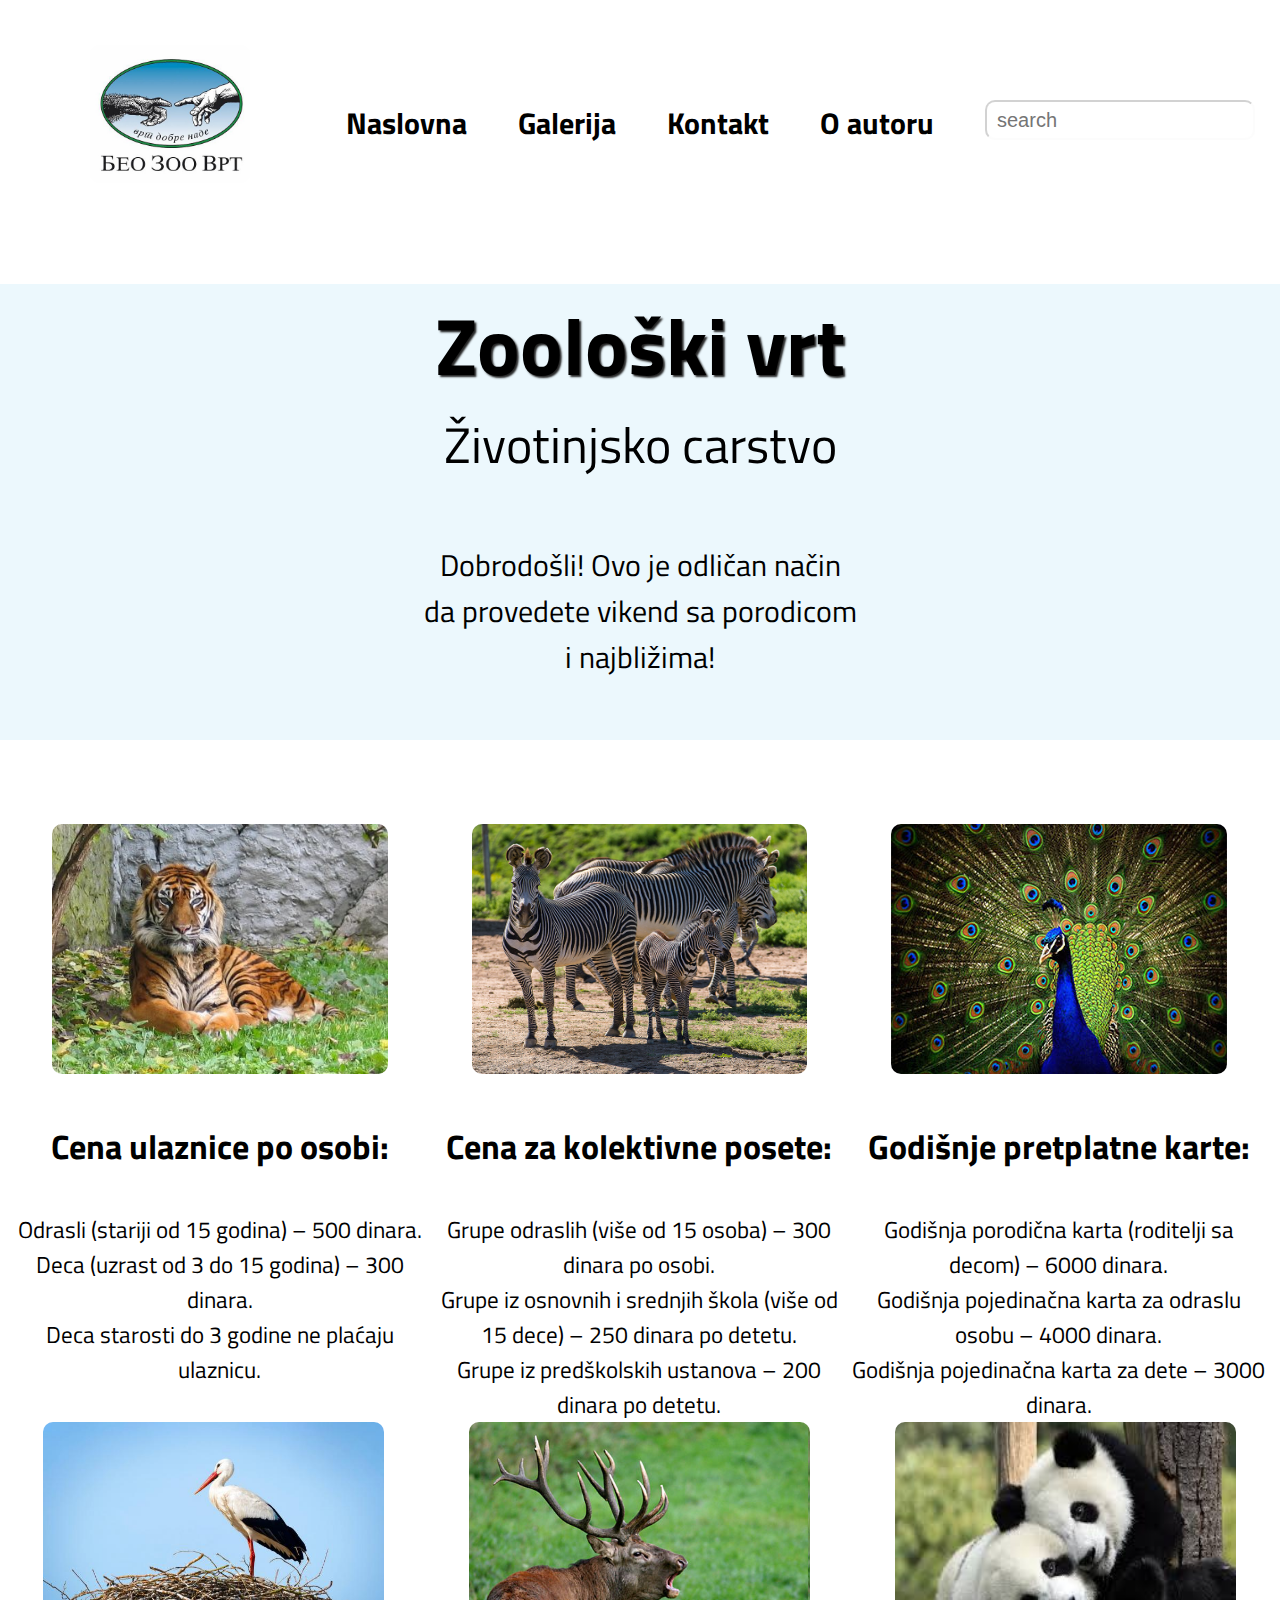
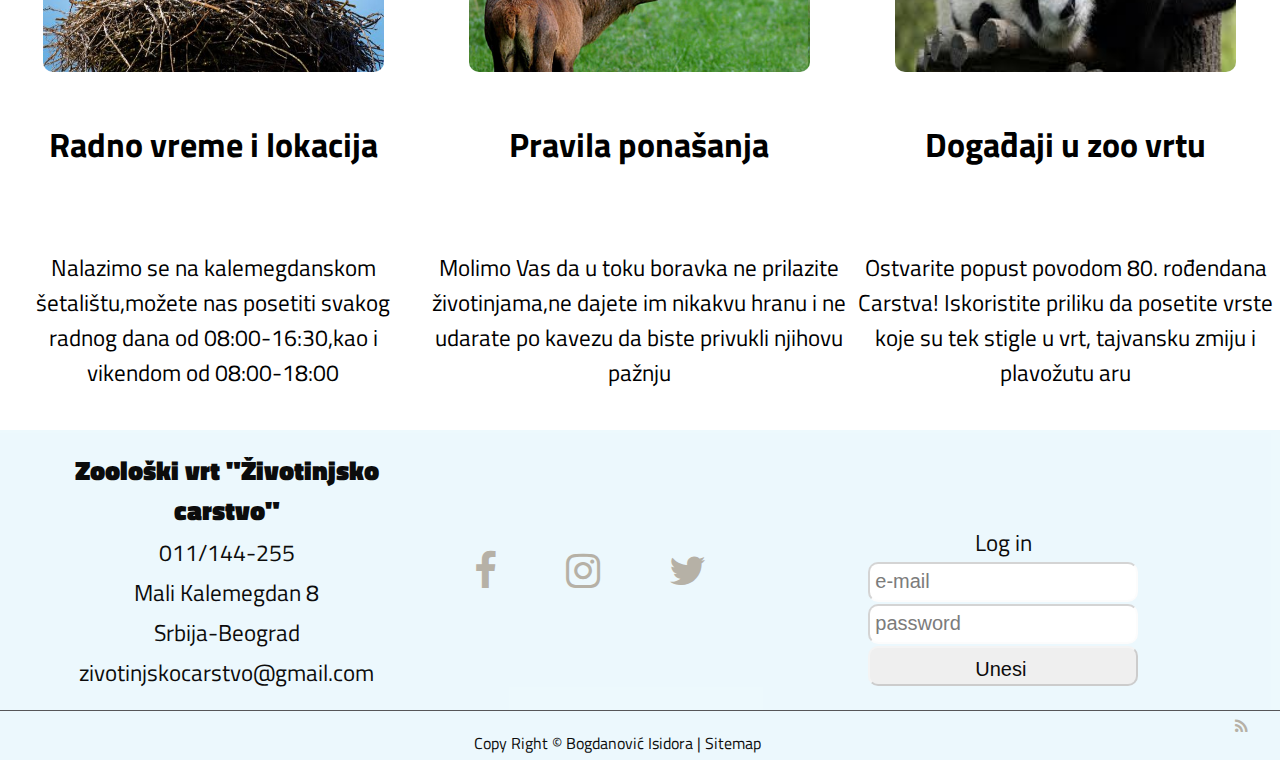
<file: index.html>
<!DOCTYPE html>
<html>
<head>
	<title>Zoo vrt Životinjsko carstvo</title>
	<meta charset="utf-8"/>
	<link rel="stylesheet" type="text/css" href="css/style.css"/>
	<link rel="stylesheet" href="https://use.fontawesome.com/releases/v5.6.3/css/all.css" integrity="sha384-UHRtZLI+pbxtHCWp1t77Bi1L4ZtiqrqD80Kn4Z8NTSRyMA2Fd33n5dQ8lWUE00s/" crossorigin="anonymous">
	<link href="https://stackpath.bootstrapcdn.com/font-awesome/4.7.0/css/font-awesome.min.css" rel="stylesheet" integrity="sha384-wvfXpqpZZVQGK6TAh5PVlGOfQNHSoD2xbE+QkPxCAFlNEevoEH3Sl0sibVcOQVnN" crossorigin="anonymous"/>
	<meta name="keywords" content="zivotinje,zabava,priroda,"/>
	<meta name="description" content="Najbolji nacin da u prirodi sa porodicom provedete slobodno vreme"/>
	<meta name="robots" content="index,follow" href="robots.txt"/>
</head>

<body>
	<div id="omot">
		<header id="zaglavlje">
		<div id="sredina">
			<a href="index.html" id="logo"><img src="images/logo.png" title="logo" alt="logo"/></a>
		</div>
		<div id="levo">
			<nav>
				<ul>
					<li>
						<a href="index.html">Naslovna</a>
					</li>
					<li>
						<a href="galerija.html">Galerija</a>
					</li>
					<li>
						<a href="kontakt.html">Kontakt</a>
					</li>
					<li>
						<a href="autor.html">O autoru</a>
					</li>
				</ul>
			</nav>
		</div>
			<div id="desno">		
				<input type="search" id="search" name="search" placeholder="search"/>
			</div>
		</header>
		
		<section id="slajder">
			<article class="slajdTekst">
				<header>
					<h1>Zoološki vrt</h1>
				</header>
				<a href="index.html">Životinjsko carstvo</a>
			</article>
			<article class="slajdTekst">
				<p>Dobrodošli! Ovo je odličan način </br> da provedete vikend sa porodicom</br> i najbližima! </p>
			</article>
			
		</section>
		
		<section id="ulaznice">
			<article>
				<img src="images/karte1.png" title="karte1" alt="karte1"/>
				<h1>Cena ulaznice po osobi:</h1>
				<p> Odrasli (stariji od 15 godina) – 500 dinara.</br>
				    Deca (uzrast od 3 do 15 godina) – 300 dinara.</br>
				    Deca starosti do 3 godine ne plaćaju ulaznicu.</br>
				</p>
			</article>
			<article>
				<img src="images/karte2.png" title="karte2" alt="karte2"/>
				<h1>Cena za kolektivne posete:</h1>
				<p> Grupe odraslih (više od 15 osoba) – 300 dinara po osobi.</br>
				    Grupe iz osnovnih i srednjih škola (više od 15 dece) – 250 dinara po detetu.</br>
				    Grupe iz predškolskih ustanova – 200 dinara po detetu.</br>
				</p>
			</article>
			<article>
				<img src="images/karte3.png" title="karte3" alt="karte3"/>
				<h1>Godišnje pretplatne karte:</h1>
				<p> Godišnja porodična karta (roditelji sa decom) – 6000 dinara.</br>
				    Godišnja pojedinačna karta za odraslu osobu – 4000 dinara.</br>
				    Godišnja pojedinačna karta za dete – 3000 dinara.</br>
				</p>
			</article>
		</section>
		
		<div class="cleaner"></div>
		
		
		<section id="drugo">
			<article>
				<img src="images/lokacija.png" title="lokacija" alt="lokacija"/>
				<h1>Radno vreme i lokacija</h1>
				<p> Nalazimo se na kalemegdanskom šetalištu,možete nas posetiti svakog radnog dana od 08:00-16:30,kao i vikendom od 08:00-18:00 
				</p>
			</article>
			<article>
				<img src="images/paznja.png" title="paznja" alt="paznja"/>
				<h1>Pravila ponašanja</h1>
				<p> Molimo Vas da u toku boravka ne prilazite životinjama,ne dajete im nikakvu hranu i ne udarate po kavezu da biste privukli njihovu pažnju
				</p>
			</article>
			<article>
				<img src="images/dogadjaj.png" title="dogadjaj" alt="dogadjaj"/>
				<h1>Događaji u zoo vrtu</h1>
				<p> Ostvarite popust povodom 80. rođendana Carstva! Iskoristite priliku da posetite vrste koje su tek stigle u vrt, tajvansku zmiju i plavožutu aru  </br>
					
				</p>
			</article>
		</section>
		
		
		<div class="cleaner"></div>
		<footer>
			<article class="futer">
				<h3>
					<b>Zoološki vrt "Životinjsko carstvo"</b>
				</h3>
				<p>011/144-255</p>
				<p>Mali Kalemegdan 8</p>
				<p>Srbija-Beograd</p>
				<p>zivotinjskocarstvo@gmail.com</p>
			</article>
			<div id="svi">
				<div class="social-network">
					<a href="https://www.facebook.com/" target="_blank">
						<i class="fa fa-facebook"></i>
					</a>
				</div>
				<div class="social-network">
					<a href="https://www.instagram.com/" target="_blank">
						<i class="fa fa-instagram"></i>
					</a>
				</div>
				<div class="social-network">
					<a href="https://www.twiter.com/" target="_blank">
						<i class="fa fa-twitter"></i>
					</a>
				</div>
				<div class="cleaner"></div>
			</div>
			<div id="forma">
				<form method="GET" action="#">
					</br>
					</br>
					<table>
						<tbody>
							<tr>
								<td>
									<p>Log in</p>
								</td>
							</tr>
							<tr>
								<td colspan="2">
									<input type="text" id="email" name="email" size="30" placeholder="e-mail"/>
									</br>
								</td>
							</tr>
							<tr>
								<td colspan="2">
									<input type="password" id="password" name="password" size="30" placeholder="password"/>
								</td>
							</tr>
							<tr>
								<td>
									<input type="submit" id="submit" name="submit" value="Unesi"/>
								</td>
							</tr>
						</tbody>
					</table>
				</form>
			</div>
			<div class="cleaner"></div>
		</footer>
		<div id="drugifuter">
			<div class="jedan"><a target="_blank" href="rss.xml"><i class="fa fa-rss"></i></a></div>
			
			
			<div id="copyright">
				Copy Right &copy <a href="autor.html">Bogdanović Isidora</a> | <a href="sitemap.xml" target="_blank">Sitemap</a></p>
			</div>
		</div>
	</div>
</body>
</html>
</file>
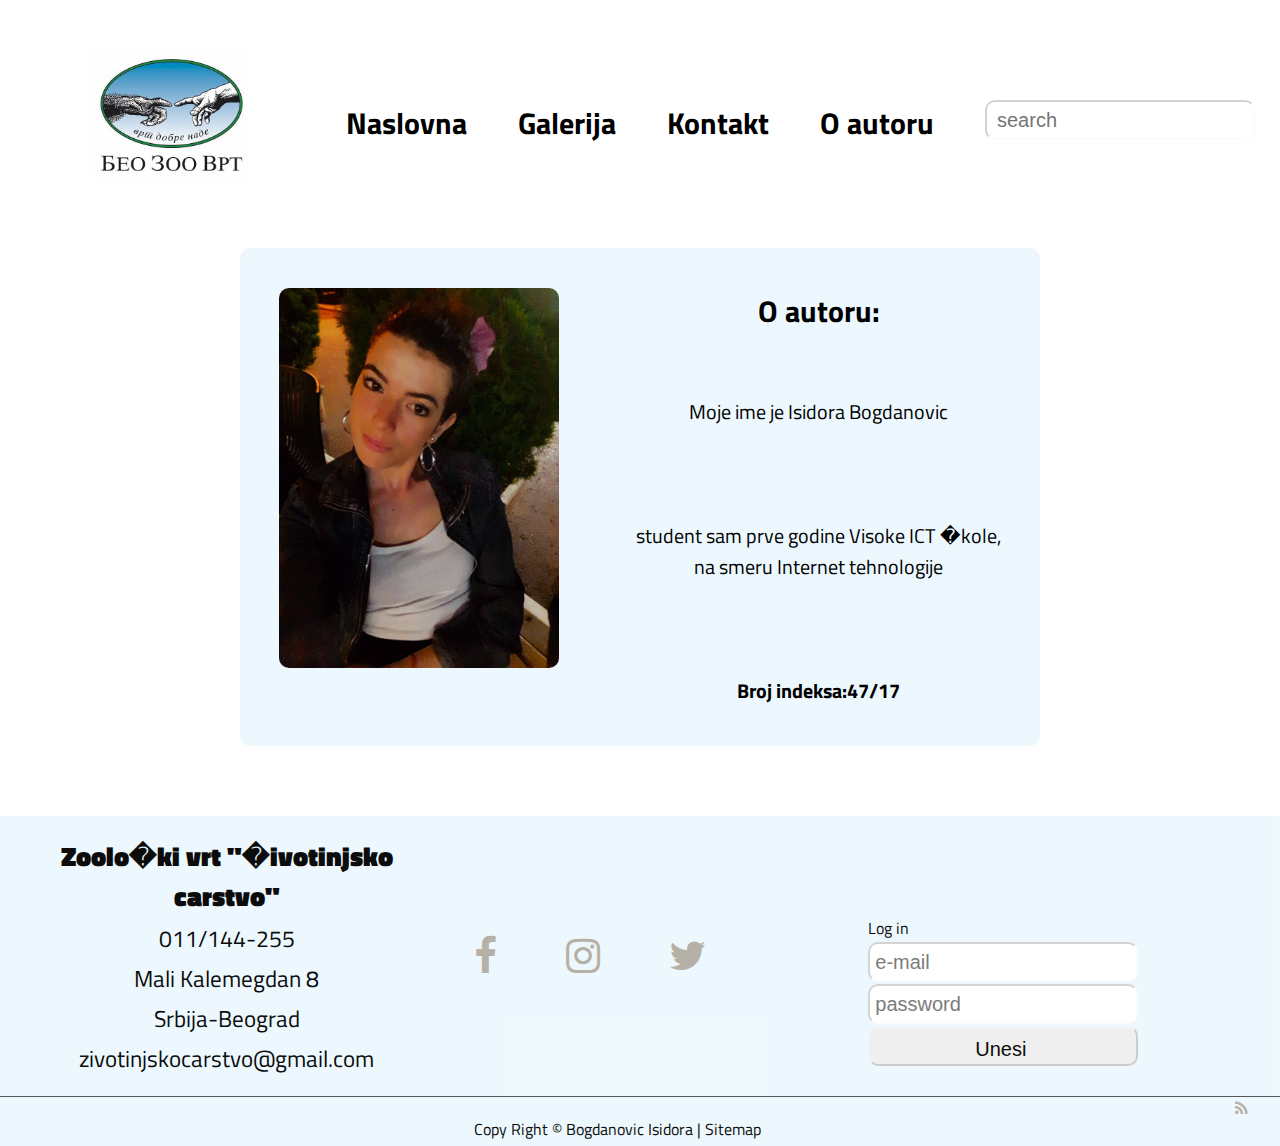
<file: autor.html>
<html>
<head>
	<title>Zoo vrt Zivotinjsko carstvo</title>
	<meta charset="utf-8"/>
	<link rel="stylesheet" type="text/css" href="css/style.css"/>
	<link rel="stylesheet" href="https://use.fontawesome.com/releases/v5.6.3/css/all.css" integrity="sha384-UHRtZLI+pbxtHCWp1t77Bi1L4ZtiqrqD80Kn4Z8NTSRyMA2Fd33n5dQ8lWUE00s/" crossorigin="anonymous">
	<link href="https://stackpath.bootstrapcdn.com/font-awesome/4.7.0/css/font-awesome.min.css" rel="stylesheet" integrity="sha384-wvfXpqpZZVQGK6TAh5PVlGOfQNHSoD2xbE+QkPxCAFlNEevoEH3Sl0sibVcOQVnN" crossorigin="anonymous"/>
	<meta name="keywords" content="zivotinje,zabava,priroda,"/>
	<meta name="description" content="Najbolji nacin da u prirodi sa porodicom provedete slobodno vreme"/>
	<meta name="robots" content="index,follow" href="robots.txt"/>
</head>

<body>
	<div id="omot">
		<header id="zaglavlje">
				<div id="sredina">
			<a href="index.html" id="logo"><img src="images/logo.png" title="logo" alt="logo"/></a>
		</div>
		<div id="levo">
			<nav>
				<ul>
					<li>
						<a href="index.html">Naslovna</a>
					</li>
					<li>
						<a href="galerija.html">Galerija</a>
					</li>
					<li>
						<a href="kontakt.html">Kontakt</a>
					</li>
					<li>
						<a href="autor.html">O autoru</a>
					</li>
				</ul>
			</nav>
		</div>
			<div id="desno">		
				<input type="search" id="search" name="search" placeholder="search"/>
			</div>
		</header>
		
		<div id="omeni">
			<article>
				<img src="images/isi.png" title="isidora" alt="isidora"/>
			</article>
			<aside>
				<h2>O autoru:</h2></br></br>
				<p>Moje ime je Isidora Bogdanovic</p></br></br>
				</br>student sam prve godine Visoke ICT �kole,
				</br>na smeru Internet tehnologije</br></br></br></br>
				<p><b>Broj indeksa:47/17</b></p>
			</aside>
		</div>
		<div class="cleaner"></div>
		<footer>
			<article class="futer">
				<h3>
					<b>Zoolo�ki vrt "�ivotinjsko carstvo"</b>
				</h3>
				<p>011/144-255</p>
				<p>Mali Kalemegdan 8</p>
				<p>Srbija-Beograd</p>
				<p>zivotinjskocarstvo@gmail.com</p>
			</article>
						<div id="svi">
				<div class="social-network">
					<a href="https://www.facebook.com/" target="_blank">
						<i class="fa fa-facebook"></i>
					</a>
				</div>
				<div class="social-network">
					<a href="https://www.instagram.com/" target="_blank">
						<i class="fa fa-instagram"></i>
					</a>
				</div>
				<div class="social-network">
					<a href="https://www.twiter.com/" target="_blank">
						<i class="fa fa-twitter"></i>
					</a>
				</div>
				<div class="cleaner"></div>
			</div>
			<div id="forma">
				<form method="GET" action="#">
					</br>
					</br>
					<table>
						<tbody>
							<tr>
								<td>
									<p>Log in</p>
								</td>
							</tr>
							<tr>
								<td colspan="2">
									<input type="text" id="email" name="email" size="30" placeholder="e-mail"/>
									</br>
								</td>
							</tr>
							<tr>
								<td colspan="2">
									<input type="password" id="password" name="password" size="30" placeholder="password"/>
								</td>
							</tr>
							<tr>
								<td>
									<input type="submit" id="submit" name="submit" value="Unesi"/>
								</td>
							</tr>
						</tbody>
					</table>
				</form>
			</div>
			<div class="cleaner"></div>
		</footer>
		<div id="drugifuter">
			<div class="jedan"><a target="_blank" href="rss.xml"><i class="fa fa-rss"></i></a></div>
			
			
			<div id="copyright">
				Copy Right &copy <a href="autor.html">Bogdanovic Isidora</a> | <a href="sitemap.xml" target="_blank">Sitemap</a></p>
			</div>
		</div>
	</div>
</body>
</html>
</file>
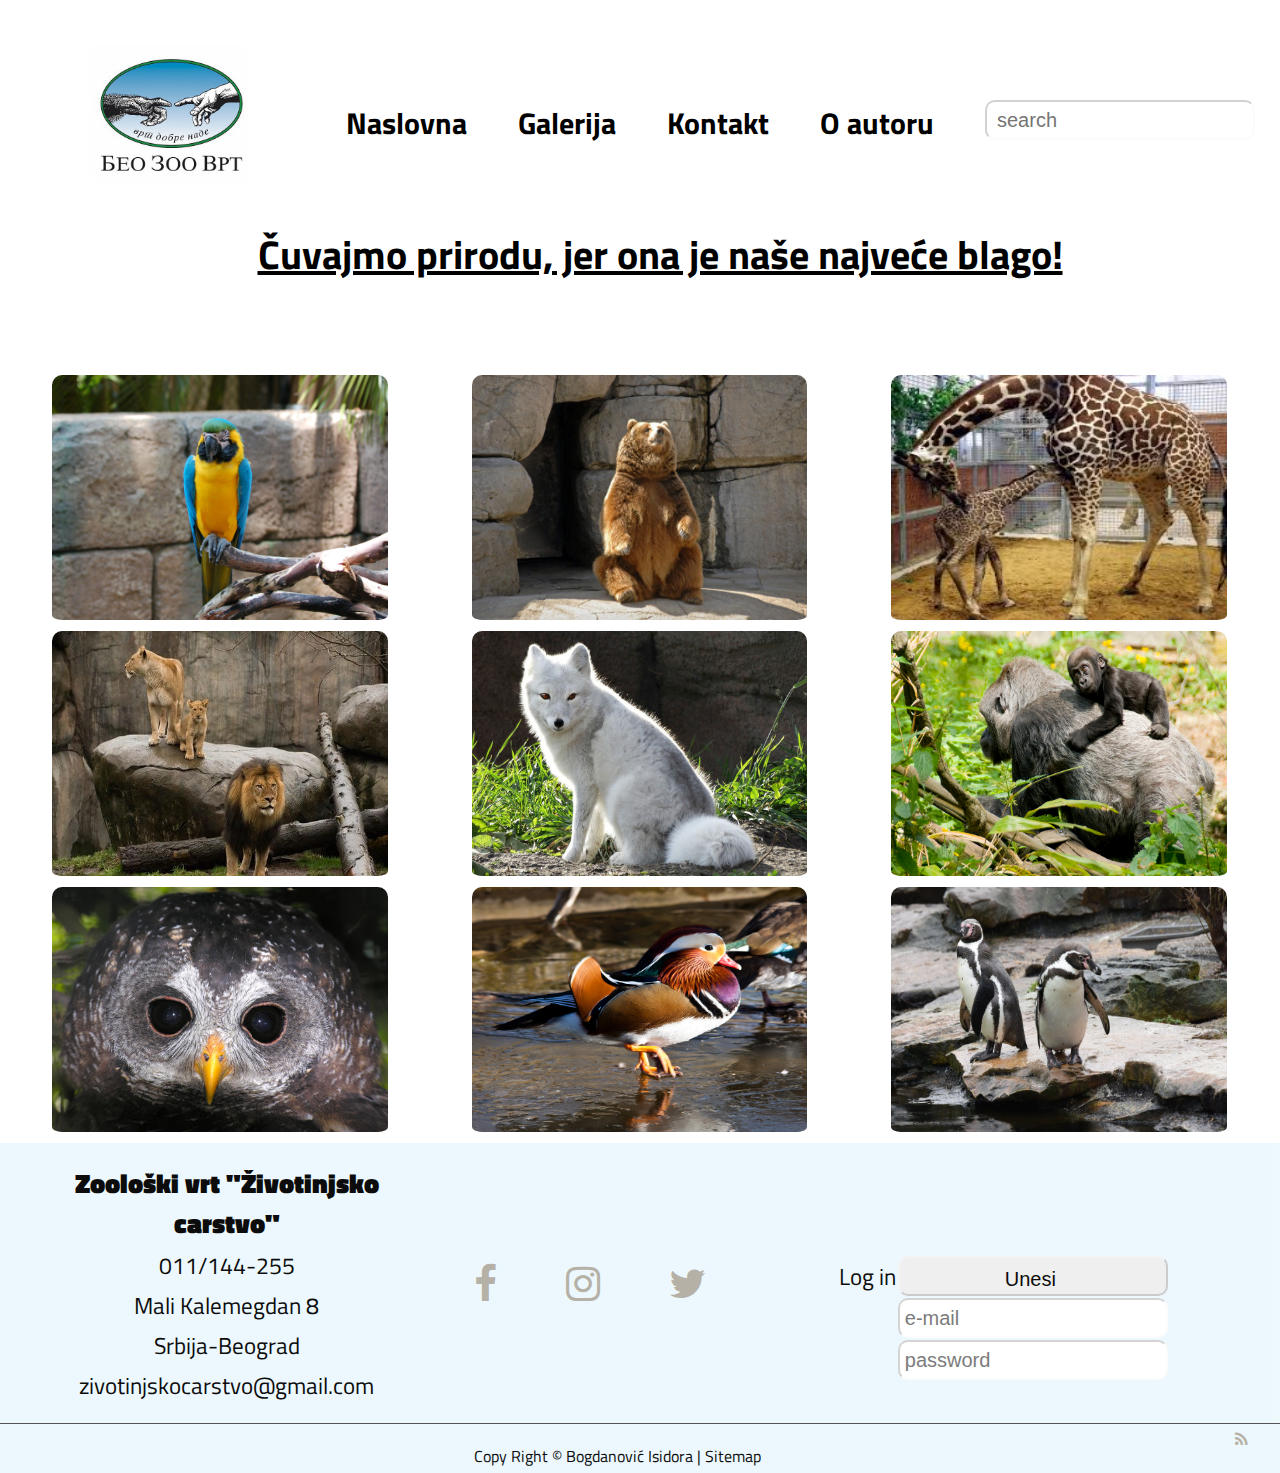
<file: galerija.html>
<!DOCTYPE html>
<html>
<head>
	<title>Zoo vrt Zivotinjsko carstvo</title>
	<meta charset="utf-8"/>
	<link rel="stylesheet" type="text/css" href="css/style.css"/>
	<link rel="stylesheet" href="https://use.fontawesome.com/releases/v5.6.3/css/all.css" integrity="sha384-UHRtZLI+pbxtHCWp1t77Bi1L4ZtiqrqD80Kn4Z8NTSRyMA2Fd33n5dQ8lWUE00s/" crossorigin="anonymous">
	<link href="https://stackpath.bootstrapcdn.com/font-awesome/4.7.0/css/font-awesome.min.css" rel="stylesheet" integrity="sha384-wvfXpqpZZVQGK6TAh5PVlGOfQNHSoD2xbE+QkPxCAFlNEevoEH3Sl0sibVcOQVnN" crossorigin="anonymous"/>
	<meta name="keywords" content="zivotinje,zabava,priroda,"/>
	<meta name="description" content="Najbolji nacin da u prirodi sa porodicom provedete slobodno vreme"/>
	<meta name="robots" content="index,follow" href="robots.txt"/>
</head>

<body>
	<div id="omot">
		<header id="zaglavlje">
				<div id="sredina">
			<a href="index.html" id="logo"><img src="images/logo.png" title="logo" alt="logo"/></a>
		</div>
		<div id="levo">
			<nav>
				<ul>
					<li>
						<a href="index.html">Naslovna</a>
					</li>
					<li>
						<a href="galerija.html">Galerija</a>
					</li>
					<li>
						<a href="kontakt.html">Kontakt</a>
					</li>
					<li>
						<a href="autor.html">O autoru</a>
					</li>
				</ul>
			</nav>
		</div>
			<div id="desno">		
				<input type="search" id="search" name="search" placeholder="search"/>
			</div>
		</header>
		
		<div id="uvod">
			<h3>Čuvajmo prirodu, jer ona je naše najveće blago!</h3>
		</div>
				<section class="prvetri">
					<article>
						<img src="images/prva.png" title="prva" alt="prva"/>
				
					</article>
					<article>
						<img src="images/druga.png" title="druga" alt="druga"/>
				
					</article>
					<article>
						<img src="images/treca.png" title="treca" alt="treca"/>
					</article>
				</section>
				
				<section class="prvetri">
					<article>
						<img src="images/cetvrta.png" title="cetvrta" alt="cetvrta"/>
				
					</article>
					<article>
						<img src="images/peta.png" title="peta" alt="peta"/>
				
					</article>
					<article>
						<img src="images/sesta.png" title="sesta" alt="sesta"/>
				
					</article>
				</section>
				<section class="prvetri">
					<article>
						<img src="images/sedma.png" title="sedma" alt="sedma"/>
				
					</article>
					<article>
						<img src="images/osma.png" title="osma" alt="osma"/>
				
					</article>
					<article>
						<img src="images/deveta.png" title="deveta" alt="deveta"/>
				
					</article>
				</section>
				
				<div class="cleaner"></div>
		<footer>
			<article class="futer">
				<h3>
					<b>Zoološki vrt "Životinjsko carstvo"</b>
				</h3>
				<p>011/144-255</p>
				<p>Mali Kalemegdan 8</p>
				<p>Srbija-Beograd</p>
				<p>zivotinjskocarstvo@gmail.com</p>
			</article>
						<div id="svi">
				<div class="social-network">
					<a href="https://www.facebook.com/" target="_blank">
						<i class="fa fa-facebook"></i>
					</a>
				</div>
				<div class="social-network">
					<a href="https://www.instagram.com/" target="_blank">
						<i class="fa fa-instagram"></i>
					</a>
				</div>
				<div class="social-network">
					<a href="https://www.twiter.com/" target="_blank">
						<i class="fa fa-twitter"></i>
					</a>
				</div>
				<div class="cleaner"></div>
			</div>
			<div id="forma">
				<form method="GET" action="#">
					</br>
					</br>
					<table>
						<tbody>
							<tr>
								<td>
									<p>Log in</p>
								</td>
								<td>
									<input type="submit" id="submit" name="submit" value="Unesi"/>
								</td>
							</tr>
							<tr>
								<td colspan="2">
									<input type="text" id="email" name="email" size="30" placeholder="e-mail"/>
									</br>
								</td>
							</tr>
							<tr>
								<td colspan="2">
									<input type="password" id="password" name="password" size="30" placeholder="password"/>
								</td>
							</tr>
						</tbody>
					</table>
				</form>
			</div>
			<div class="cleaner"></div>
		</footer>
		<div id="drugifuter">
			<div class="jedan"><a target="_blank" href="rss.xml"><i class="fa fa-rss"></i></a></div>
			
			
			<div id="copyright">
				Copy Right &copy <a href="autor.html">Bogdanović Isidora</a> | <a href="sitemap.xml" target="_blank">Sitemap</a></p>
			</div>
		</div>
	</div>
</body>
</html>
</file>
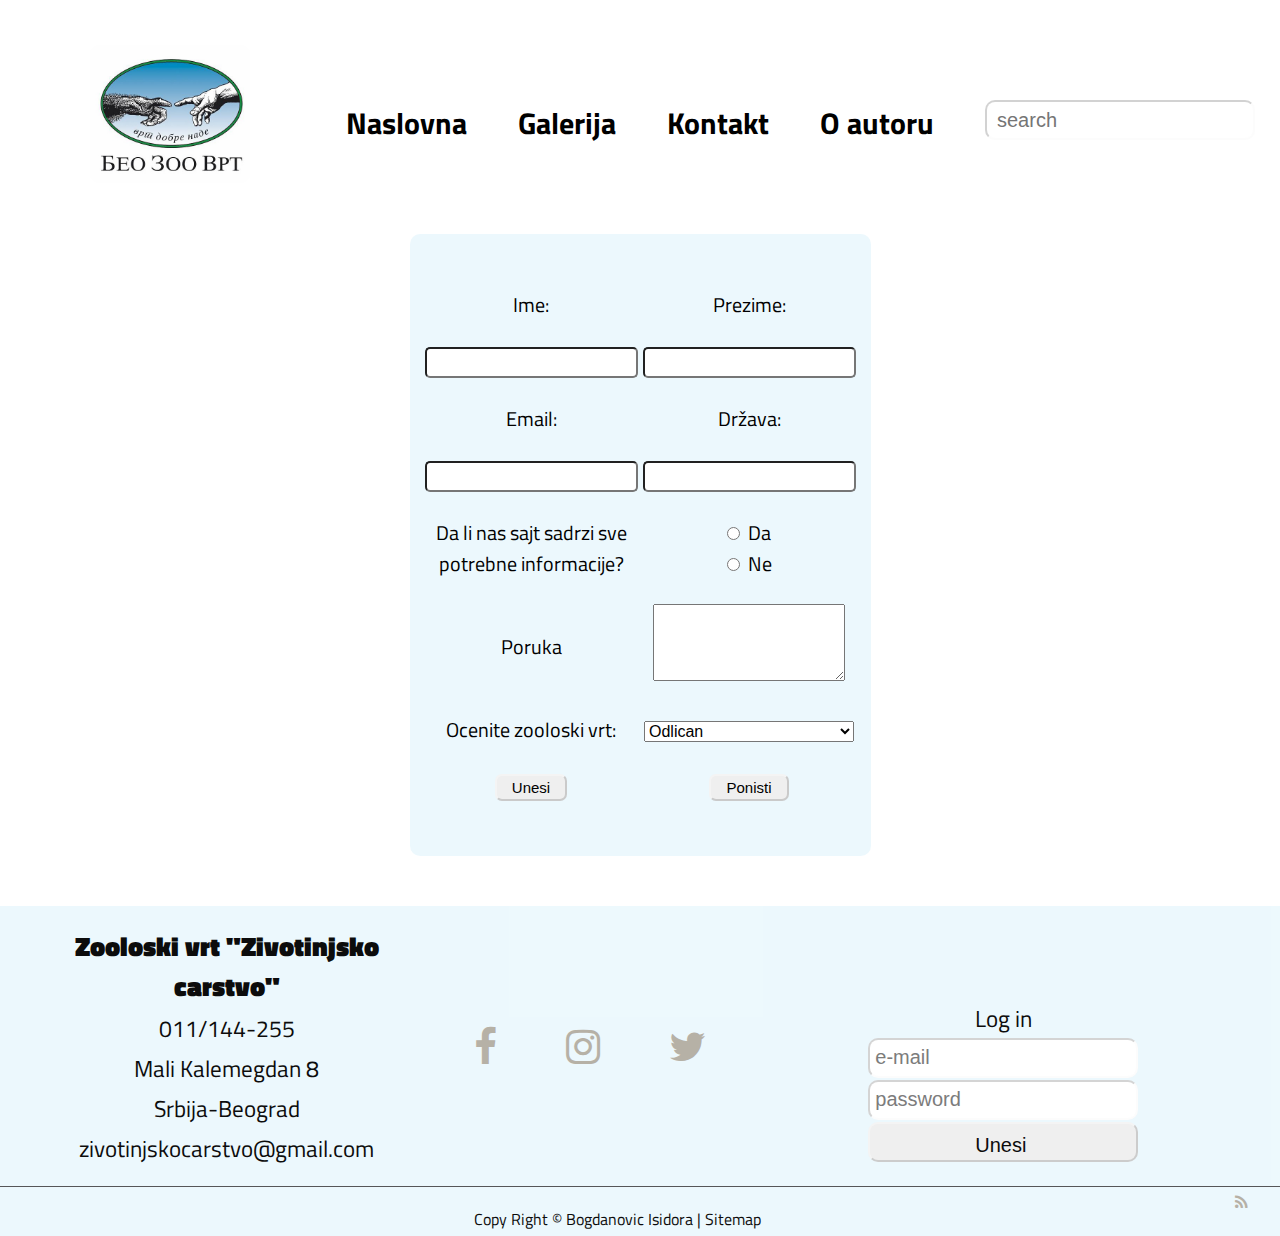
<file: kontakt.html>
<!DOCTYPE html>
<html>
<head>
	<title>Zoo vrt Zivotinjsko carstvo</title>
	<meta charset="utf-8"/>
	<link rel="stylesheet" type="text/css" href="css/style.css"/>
	<link rel="stylesheet" href="https://use.fontawesome.com/releases/v5.6.3/css/all.css" integrity="sha384-UHRtZLI+pbxtHCWp1t77Bi1L4ZtiqrqD80Kn4Z8NTSRyMA2Fd33n5dQ8lWUE00s/" crossorigin="anonymous">
	<link href="https://stackpath.bootstrapcdn.com/font-awesome/4.7.0/css/font-awesome.min.css" rel="stylesheet" integrity="sha384-wvfXpqpZZVQGK6TAh5PVlGOfQNHSoD2xbE+QkPxCAFlNEevoEH3Sl0sibVcOQVnN" crossorigin="anonymous"/>
	<meta name="keywords" content="zivotinje,zabava,priroda,"/>
	<meta name="description" content="Najbolji nacin da u prirodi sa porodicom provedete slobodno vreme"/>
	<meta name="robots" content="index,follow" href="robots.txt"/>
</head>

<body>
	<div id="omot">
		<header id="zaglavlje">
				<div id="sredina">
			<a href="index.html" id="logo"><img src="images/logo.png" title="logo" alt="logo"/></a>
		</div>
			<div id="levo">
				<nav>
					<ul>
						<li>
							<a href="index.html">Naslovna</a>
						</li>
						<li>
							<a href="galerija.html">Galerija</a>
						</li>
						<li>
							<a href="kontakt.html">Kontakt</a>
						</li>
						<li>
							<a href="autor.html">O autoru</a>
						</li>
					</ul>
				</nav>
			</div>

			<div id="desno">		
				<input type="search" id="search" name="search" placeholder="search"/>
			</div>
		</header>
		
		<section id="kontakt">
			<form method="POST" action="#">
				<table cellpadding="10" cellspacing="5px">
					<tr>
						<td>Ime:</td>
						<td>Prezime:</td>
					</tr>
					<tr>
						<td>
							<input type="text" name="tbName" id="Name"/>
						</td>
						<td>
							<input type="text" name="tbPrezime" id="Prezime"/>
						</td>
					</tr>
					<tr>
						<td>Email:</td>
						<td>Država:</td>
					</tr>
					<tr>
						<td>
							<input type="text" name="tbEmail" id="email"/>
						</td>
						<td>
							<input type="text" name="tbDrzava" id="Drzava"/>
						</td>
					</tr>
					<tr>
						<td>
							Da li nas sajt sadrzi sve </br> potrebne informacije?
						</td>
						<td>
							<div id="dailine">
								<input type="radio" name="grupa" id="prviradio" value="da"/>&nbsp; Da
								</br>
								<input type="radio" name="grupa" id="drugiradio" value="ne"/>&nbsp; Ne
								</br>
							</div>
						</td>
					</tr>
					
					
					<tr>
						<td>Poruka</td>
						<td>
							<textarea cols="15" rows="5"></textarea>
						</td>
					
					</tr>
					<tr>
						<td>Ocenite zooloski vrt:</td>
						<td>
							<select name="ddlOcena">
								<option value="ocena" selected="1">Ne zadovoljava kriterijume</option>
								<option value="ocena" selected="2">Srednji</option>
								<option value="ocena" selected="3">Dobar</option>
								<option value="ocena" selected="4">Vrlo dobar</option>
								<option value="ocena" selected="5">Odlican</option>
							</select>
						</td>
					</tr>
					<tr>
						<td>
							<input type="submit" value="Unesi" class="dugme" id="unos" name="btnUnos"/>
						</td>
						<td>
							<input type="reset" value="Ponisti" class="dugme" id="ponisti" name="btnPonisti"/>
						</td>
					</tr>
				</table>
			</form>
		</section>
		
		<div class="cleaner"></div>
		<footer>
			<article class="futer">
				<h3>
					<b>Zooloski vrt "Zivotinjsko carstvo"</b>
				</h3>
				<p>011/144-255</p>
				<p>Mali Kalemegdan 8</p>
				<p>Srbija-Beograd</p>
				<p>zivotinjskocarstvo@gmail.com</p>
			</article>
			<div id="svi">
				<div class="social-network">
					<a href="https://www.facebook.com/" target="_blank">
						<i class="fa fa-facebook"></i>
					</a>
				</div>
				<div class="social-network">
					<a href="https://www.instagram.com/" target="_blank">
						<i class="fa fa-instagram"></i>
					</a>
				</div>
				<div class="social-network">
					<a href="https://www.twiter.com/" target="_blank">
						<i class="fa fa-twitter"></i>
					</a>
				</div>
				<div class="cleaner"></div>
			</div>
			<div id="forma">
				<form method="GET" action="#">
					</br>
					</br>
					<table>
						<tbody>
							<tr>
								<td>
									<p>Log in</p>
								</td>
							</tr>
							<tr>
								<td colspan="2">
									<input type="text" id="email" name="email" size="30" placeholder="e-mail"/>
									</br>
								</td>
							</tr>
							<tr>
								<td colspan="2">
									<input type="password" id="password" name="password" size="30" placeholder="password"/>
								</td>
							</tr>
							<tr>
								<td>
									<input type="submit" id="submit" name="submit" value="Unesi"/>
								</td>
							</tr>
						</tbody>
					</table>
				</form>
			</div>
			<div class="cleaner"></div>
		</footer>
		<div id="drugifuter">
			<div class="jedan"><a target="_blank" href="rss.xml"><i class="fa fa-rss"></i></a></div>
			
			
			<div id="copyright">
				Copy Right &copy <a href="autor.html">Bogdanovic Isidora</a> | <a href="sitemap.xml" target="_blank">Sitemap</a></p>
			</div>
		</div>
	</div>
</body>
</html>
</file>
<file: css/style.css>
@import url('https://fonts.googleapis.com/css?family=Titillium+Web');

* {
    padding: 0px;
    margin: 0px;
    box-sizing: border-box;
}

body {
font-family: 'Titillium Web', sans-serif;
    background: #fff;
}

#omot {
    width: 100%;
    
}

#zaglavlje{
	display: flex;
	justify-content: space-between; 
}

#zaglavlje nav ul {
    list-style-type: none;

}

#zaglavlje nav ul li {
    display: inline;
}

#zaglavlje nav ul li a {
    display: inline-block;
    font-size: 30px;
    padding: 10px 15px;
    text-decoration: none;
    color: #000;
    font-weight: bold;
}

#zaglavlje nav ul li a:hover {
    /*color: 000; */
    text-decoration: underline;
}

#levo{
	width:50%;
	padding-top:90px;

}

#levo ul{
	display: flex;
	justify-content: space-around; 
}

#sredina{
	width:25%;
	text-align:center;
	padding-top:40px;
	}
	
#desno {
	width: 25%;
	padding-top:100px;
	display: flex;
}

#desno input{
	margin: 0px auto;
	height:40px;
	width: 270px;
	font-size:20px;
	padding-left:5px;
	border-radius:10px;
	border-color:rgba(250, 250, 250, 0.5);
	
}

#desno input::placeholder{
	font-size:20px;
	padding-left:5px;
	
}


#logo {
    position: relative;
    top: 5px;
    left: 10px;
    width: 100px;
}

#logo img {
    width: 50%;
	border-radius: 10px;
}

#slajder {
    width: 100%;
    min-height: 600px;
    padding-top: 100px;
    /*background-image: url("../images/naslovna.html");*/
    background-repeat: no-repeat;
    background-attachment: fixed;
    background-size: cover;
    box-sizing: border-box;
}

.slajdTekst {
    width: 100%;
    text-align: center;
    background-color: rgba(67, 191, 233, 0.1);
}

.slajdTekst p{
	font-size: 30px;
	padding:60px;
}

#slajder h1 {
    font-size: 80px;
    text-shadow: 2px 2px 2px #252525;
}

#slajder a {
    font-size: 50px;
    text-decoration: none;
    color: #000;
}

#ulaznice {
    display: block;
    text-align: center;
    padding: 10px;
    margin: 0 auto;
    border-radius: 5px;
    padding-top: 40px;
}

.cleaner {
    clear: both;
}
#ulaznice article{
    width: 33.3%;
    float: left;
}

#ulaznice article img {
    max-width: 80%;
	width: 350px;
	height: 250px;
    border-radius: 10px;
}

#ulaznice p {
    text-align: center;
    font-size: 23px;
    padding-top: 40px;
}

#ulaznice h1 {
    text-align: center;
    font-size: 34px;
    padding-top: 40px;
}

#drugo {
    
    display: block;
    width: 100%;
    text-align: center;
    margin: 0 auto;
}

#drugo article {
    width: 33.3%;
    float: left;
}

#drugo article img {
    max-width: 80%;
	width: 350px;
	height: 250px;
    border-radius: 10px;
}

#drugo p {
    text-align: center;
    font-size: 23px;
    padding-top: 40px;
    padding-bottom: 40px;
}

#drugo h1 {
    text-align: center;
    font-size: 34px;
    padding-top: 40px;
    padding-bottom: 40px;
}

#omeni{
	width:800px;
	margin:70px auto;
	display:flex;
	flex-direction: row;
	justify-content: space-around;
	text-align: center;
	padding-top: 40px;
	padding-bottom: 40px;
	font-size:20px;
	 background-color:rgba(67, 191, 233, 0.1);
	 border-radius:10px;
}

#omeni img{
	width:280px;
	height:380px;
	border-radius:10px;
}

#uvod h3 {
	text-align:center;
	padding-top:40px;
    font-size: 40px;
    padding-top: 40px;
    padding-bottom: 30px;
    padding-left: 40px;
    text-decoration: underline;
}

.prvetri {
    display: block;
    text-align: center;
    padding: 10px;
    margin: 0 auto;
    border-radius: 5px;
    padding-top: 60px;
}

.prvetri img:hover {
    transform: scale(1.1);
    transition: 0.2s;
}


.cleaner {
    clear: both;
}
.prvetri article{
    width: 33.3%;
    float: left;
}

.prvetri article img {
    max-width: 80%;
	width: 350px;
	height: 250px;
    border-radius: 10px;
	padding-bottom:5px;
}


#kontakt form table {
    margin: 50px auto;
    text-align: center;
    font-size: 20px;
    padding: 40px 10px;
	 background-color: rgba(67, 191, 233, 0.1);
	border-radius: 10px;
	
}

#kontakt form table tr td input,
#container form table tr td select,
#container form table tr td textarea {
    padding: 5px;
    font-size: 15px;
    border-radius: 5px;
}

#kontakt form table tr td input[type="submit"],
#kontakt form table tr td input[type="reset"] {
	border-color:rgba(250, 250, 250, 0.5);
    border-radius: 7px;
    padding: 3px;
    padding-left: 15px;
    padding-right: 15px;
    border-width: 2px;
}

#kontakt td{
	padding:10px 0px;
}

#kontakt select{
	font-size:16px;
}

#kontakt textarea{
	width:90%;
}

footer {
    padding: 20px;
    display: flex;
    background: rgba(67, 191, 233, 0.1);
    width: 100%;
    /*overflow: visible;*/
    opacity: 0.95;
    padding: auto;
	
}

#forma table{
	margin:0px auto;
}

#svi {
    width: 300px;
    margin: auto;
    display: flex;
    justify-content: space-around;
}

.social-network {
	font-size:40px;
    margin: auto;
	
}

.social-network a img{
    max-width: 50%;
}

i{
	color:#B3ADA2;
}

.futer {
    width: 400px;
    text-align: center;
    font-size: 23px;
    margin: auto;
}

.futer p {
    margin-top: 5px;
}


#forma {
    width: 500px;
    margin:auto;
    font-size: 23px;
    text-align: center;
	float:right;
	
}

footer form table tr td input {
    float: right;
    /*padding: 0 8px;*/
    color: #000;
	margin: 0px auto;
	height:40px;
	width: 270px;
	font-size:20px;
	padding:10px;
	padding-left:5px;
	border-radius:10px;
	border-color:rgba(250, 250, 250, 0.5);

}

footer form table tr td img {
	width:22px;
	height:25px;
	padding-top:1px;
	float:left;
}


#drugifuter{
	width: 100%;
	height: 50px;
	border-top: 1px solid #4D4E50;
    background-color:rgba(67, 191, 233, 0.1);
    opacity: 0.95;
}


#drugifuter img {
	width:25px;
	height:25px;
}

.jedan{
	width:45px;
	height:45px;
	/**border:1px solid #0000ff;**/
	float: right;
	padding-top: 3px;
	
	
	
}

#copyright{
	text-align: center;
	padding-top: 20px;

}



#copyright a{
	color:#000;
	text-decoration:none;
}
</file>
